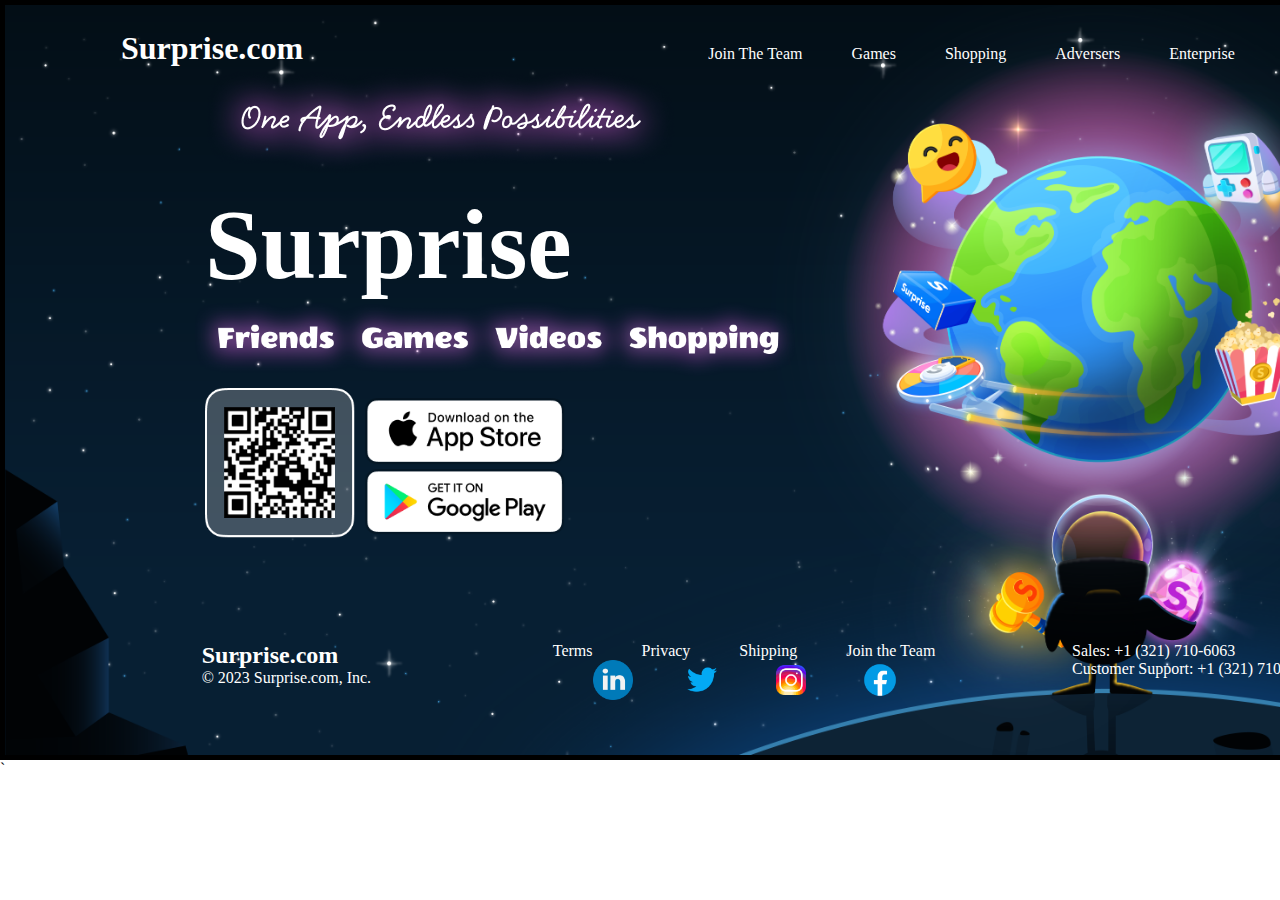
<file: index.html>
<!DOCTYPE html>
<html lang="en">
<head>
    <meta charset="UTF-8">
    <meta name="viewport" content="width=device-width, initial-scale=1.0">
    <title>Surprice</title>
    <link rel="stylesheet" href="./style.css">
</head>
<body>
    <div class="background">
     <div class="list">
        <ul>&nbsp;&nbsp;&nbsp;&nbsp;&nbsp;&nbsp;&nbsp;&nbsp;&nbsp;&nbsp;&nbsp;&nbsp;&nbsp;&nbsp;&nbsp;&nbsp;&nbsp;&nbsp;&nbsp;&nbsp;&nbsp;&nbsp;&nbsp;&nbsp;&nbsp;&nbsp;&nbsp;&nbsp;
            <b>Surprise.com</b>&nbsp;&nbsp;&nbsp;&nbsp;&nbsp;&nbsp;&nbsp;&nbsp;&nbsp;&nbsp;&nbsp;&nbsp;&nbsp;&nbsp;&nbsp;&nbsp;&nbsp;&nbsp;&nbsp;&nbsp;&nbsp;&nbsp;&nbsp;&nbsp;&nbsp;&nbsp;&nbsp;&nbsp;&nbsp;&nbsp;&nbsp;&nbsp;&nbsp;&nbsp;&nbsp;&nbsp;&nbsp;&nbsp;&nbsp;&nbsp;&nbsp;&nbsp;&nbsp;&nbsp;&nbsp;&nbsp;&nbsp;&nbsp;&nbsp;&nbsp;&nbsp;&nbsp;&nbsp;&nbsp;&nbsp;&nbsp;&nbsp;&nbsp;&nbsp;&nbsp;&nbsp;&nbsp;&nbsp;&nbsp;&nbsp;&nbsp;&nbsp;&nbsp;&nbsp;&nbsp;&nbsp;&nbsp;&nbsp;&nbsp;&nbsp;&nbsp;&nbsp;&nbsp;&nbsp;&nbsp;&nbsp;&nbsp;&nbsp;&nbsp;&nbsp;&nbsp;&nbsp;&nbsp;&nbsp;
            <a href="./JoinThe Team.html"><li>Join The Team</li></a>
            <li>Games</li>
            <li>Shopping</li>
            <li>Adversers</li>
            <li>Enterprise</li>
            <li>Sign In</li>
        </ul>
     </div>
     <div class="Surpriselogo">
        
        <img src="./images/mobile_tagline_v2.png" alt="" style="margin-left: 100px;">
        <h1 style="margin-left: 100px;">Surprise</h1>
        <img src="./images/homepage_tagline.png" alt="" width="600px" style="margin-left: 90px;">
     </div>
     <div class="block">
        <div>
        <img src="./images/qr-code.png" alt="" height="150PX" style="padding-left: 200px;">
        </div>
        <div>
            <img src="./images/apple_btn.png" alt="" class="apple">
            <img src="./images/google_btn.png" alt="" class="google">
        </div>
     </div>
     <div class="block1">
         <div>
            <h2>Surprise.com</h2>
            <p>© 2023 Surprise.com, Inc.

            </p>
         </div>
         <div>
            <ul>
                <li>Terms</li>
                <li>Privacy</li>
                <li>Shipping</li>
                <li>Join the Team</li>
            </ul>
            <ul class="move">
                <li><a href="www.linkedin.com"><img src="./images/linkedin.png" alt="" class="img1"></a></li>
                <li><a href="www.twitter.com"><img src="./images/twitter.png" alt="" class="img1"></a></li>
                <li><a href="www.instagram.com"><img src="./images/instagram.png" alt="" class="img1"></a></li>
                <li><a href="www.facebook.com"><img src="./images/facebook.png" alt="" class="img1"></a></li>
            </ul>
         </div>
         
         <div>
            <p>Sales: +1 (321) 710-6063
<br>
                Customer Support: +1 (321) 710-9833</p>
         </div>
     </div>
    </div>
</body>`
</html>
</file>
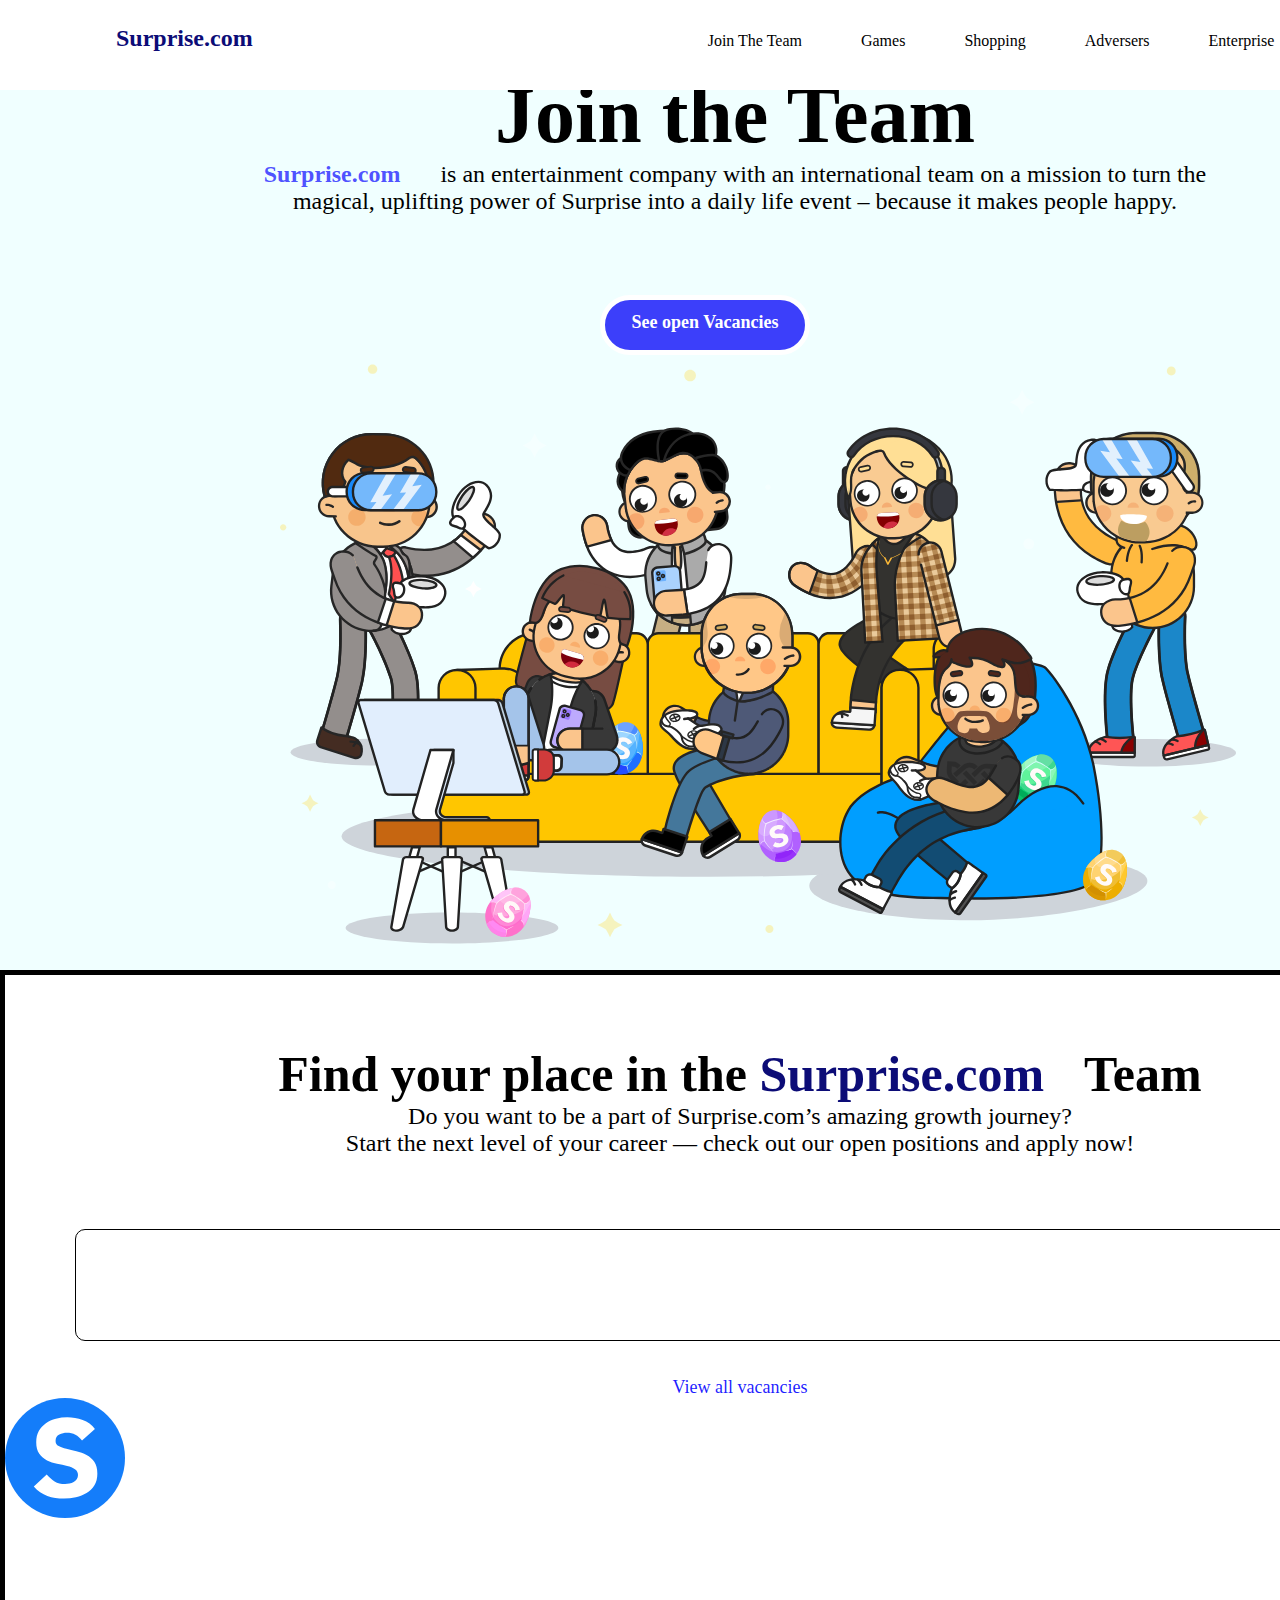
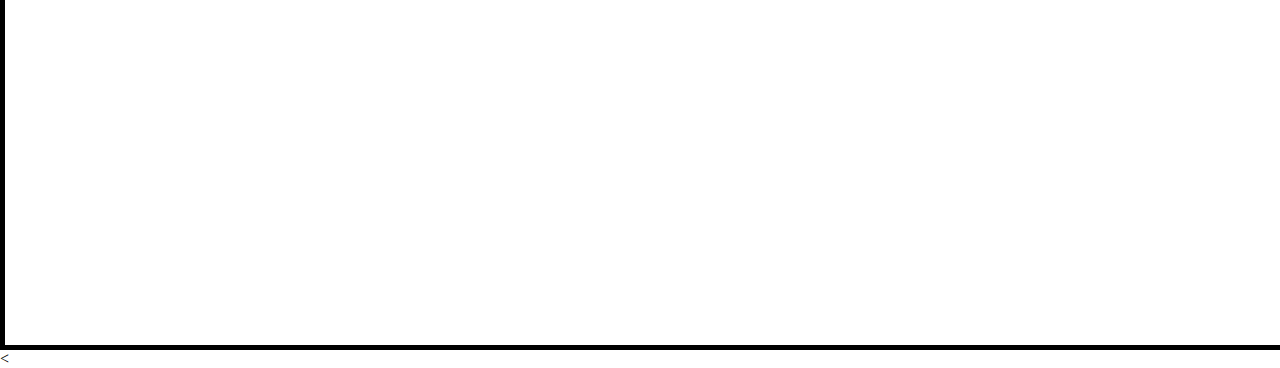
<file: JoinThe Team.html>
<!DOCTYPE html>
<html lang="en">
<head>
    <meta charset="UTF-8">
    <meta name="viewport" content="width=device-width, initial-scale=1.0">
    <title>Join The Team</title>
    <link rel="stylesheet" href="./JoinTheTeam.css">
</head>
<body>
    <div class="background">
        <div class="list">
           <ul>&nbsp;&nbsp;&nbsp;&nbsp;&nbsp;&nbsp;&nbsp;&nbsp;&nbsp;&nbsp;&nbsp;&nbsp;&nbsp;&nbsp;&nbsp;&nbsp;&nbsp;&nbsp;&nbsp;&nbsp;&nbsp;&nbsp;&nbsp;&nbsp;&nbsp;&nbsp;&nbsp;&nbsp;
               <b>Surprise.com</b>&nbsp;&nbsp;&nbsp;&nbsp;&nbsp;&nbsp;&nbsp;&nbsp;&nbsp;&nbsp;&nbsp;&nbsp;&nbsp;&nbsp;&nbsp;&nbsp;&nbsp;&nbsp;&nbsp;&nbsp;&nbsp;&nbsp;&nbsp;&nbsp;&nbsp;&nbsp;&nbsp;&nbsp;&nbsp;&nbsp;&nbsp;&nbsp;&nbsp;&nbsp;&nbsp;&nbsp;&nbsp;&nbsp;&nbsp;&nbsp;&nbsp;&nbsp;&nbsp;&nbsp;&nbsp;&nbsp;&nbsp;&nbsp;&nbsp;&nbsp;&nbsp;&nbsp;&nbsp;&nbsp;&nbsp;&nbsp;&nbsp;&nbsp;&nbsp;&nbsp;&nbsp;&nbsp;&nbsp;&nbsp;&nbsp;&nbsp;&nbsp;&nbsp;&nbsp;&nbsp;&nbsp;&nbsp;&nbsp;&nbsp;&nbsp;&nbsp;&nbsp;&nbsp;&nbsp;&nbsp;&nbsp;&nbsp;&nbsp;&nbsp;&nbsp;&nbsp;&nbsp;&nbsp;&nbsp;
               <li>Join The Team</li>
               <li>Games</li>
               <li>Shopping</li>
               <li>Adversers</li>
               <li>Enterprise</li>
               <li>Sign In</li>
           </ul>
        </div>
    </div>
    <div class="join1">
    <div class="main">
     <h1>Join the Team</h1>
     <p><b style="color: rgba(17, 17, 255, 0.741);">Surprise.com</b>is an entertainment company with an international team on a mission to turn the<br> magical, uplifting power of Surprise into a daily life event – because it makes people happy.</p>
     
    </div>
    <div class="border">
        <p>See open Vacancies</p>
     </div>
     <div class="border1">
        <img src="./images/careers-hero.svg" alt="">
     </div>
    </div>
    <div class="border2">
        <div class="inner">
            <h1>Find your place in the <b>Surprise.com</b>Team</h1>
            <p>Do you want to be a part of Surprise.com’s amazing growth journey?<br>
                Start the next level of your career — check out our open positions and apply now!</p>
        </div><br><br><br><br>
        <div class="innerborder">
           
        </div><br><br>
        <p style="color: rgba(0, 0, 255, 0.886); text-align: center; font-size: large;" >View all vacancies</p>
        <div>
            <img src="./images/logo.svg" alt="">
        </div>
    </div>
    <
</body>
</html>
</file>
<file: style.css>
*
{
    padding: 0px;
    margin: 0px;
}
.background
{
    border: solid 5px ;
    height: 750px;
    width: 1450px;
    background-image: url(./images/new_homepage_background.png);
    background-repeat: no-repeat;
    background-size: cover;
   
    
}
b{
    color: white;
    font-size: xx-large;
}
li
{
    display: inline-block;
    color: white;
    right: auto;
    padding-left: 25px;
    margin-left: 20px;
}
.list
{
    padding-top: 25px;
}

.Surpriselogo
{
    color: white;
    font-size: 50px;
    margin-left: 100px;
}


.apple
{
    width: 200px;
    padding-left: 10PX;
    padding-top: 10px;
}
.google
{
    width: 200px;   
    display: block;
    padding-left: 10PX;
}

.block
{
 display:flex;
 
}


.block1
{
    color: white;
    display: flex;
   justify-content: space-evenly;
    padding-left: 60px;
    padding-top: 100px;
    
}

.img1
{
    height: 40px;
}


.move
{
    padding-left: 40px;
}
</file>
<file: JoinTheTeam.css>
*
{
    padding: 0px;
    margin: 0px;
}
.background
{
    border: solid 0px ;
    height: 90px;
    width: 1479px;
   position: fixed;
   background-color: white;
    
}
b{
    
    font-size: x-large;
    padding-right: 40px;
    color: rgb(12, 12, 119);
}
li
{
    display: inline-block;
    right: auto;
    padding-left: 15px;
    margin-left: 40px;
}
.list
{
    padding-top: 25px;
}

.join1
{
    border: solid 0px ;
    height: 900px;
    width: 1470px;
   padding-top: 70px;
    background-color: azure;
}

.main
{
    text-align: center;
}
.main h1
{
    font-size: 80px;
}
.main p
{
    font-size: x-large;
}

.border
{
    border: solid 5px ;
    height: 50px;
    width: 200px;
    border-radius: 40px;
    color: white;
    background-color: rgba(0, 0, 248, 0.751);
    margin-left: 600PX;
    margin-top: 80PX;
}

.border p
{
    font-size:large;
    text-align: center;
    font-weight: bolder;
    padding-top: 12px;
}

.border1 img
{
    padding-left: 280px;
}

.border2
{
    border: solid 5px ;
    height: 900px;
    width: 1470px;
   padding-top: 70px;
    background-color:white;
}

.inner
{
    text-align: center;
}

.inner h1
{
    font-size: 50px;
}
.inner b
{
    font-size: 50px;
}

.inner p
{
    font-size: x-large;
}


.innerborder
{
    border: solid 1px ;
    height: 110px;
    width: 1300px;
    margin-left: 70px;
    border-radius: 10px;
}
</file>
